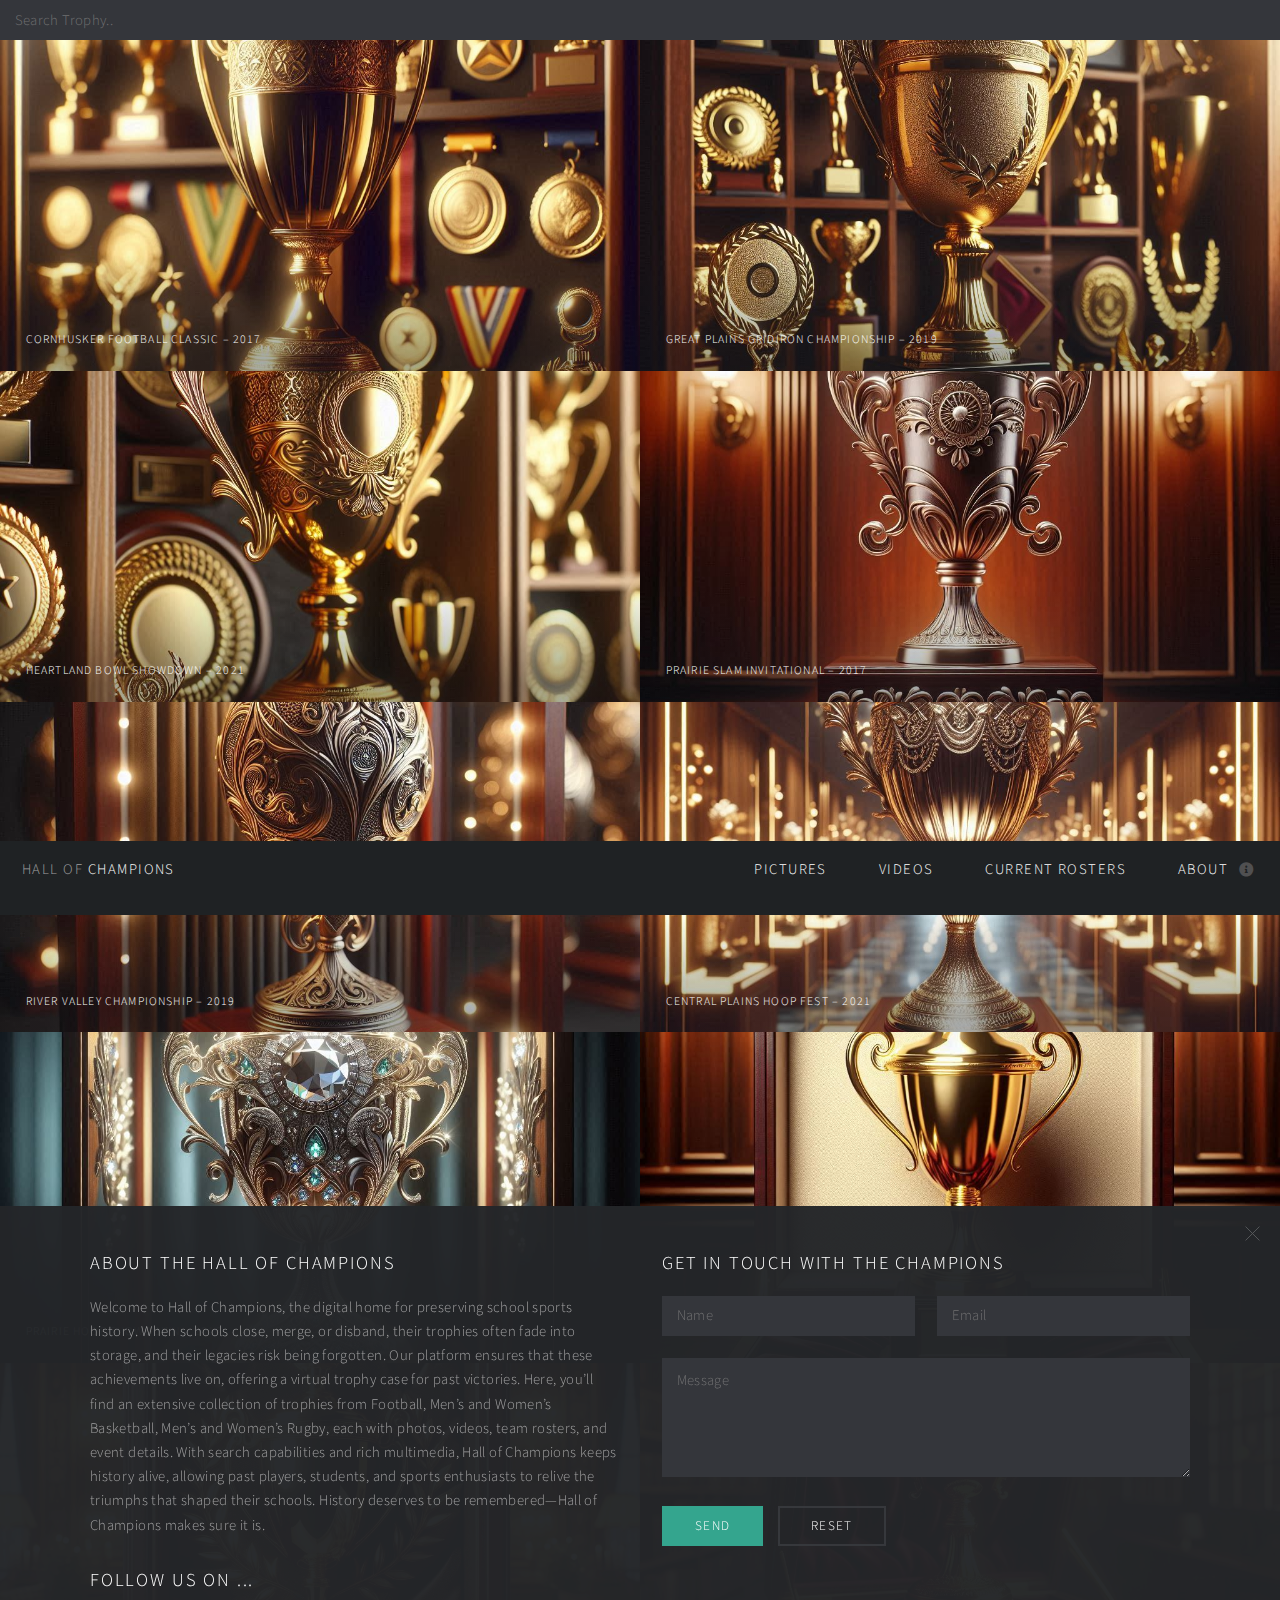
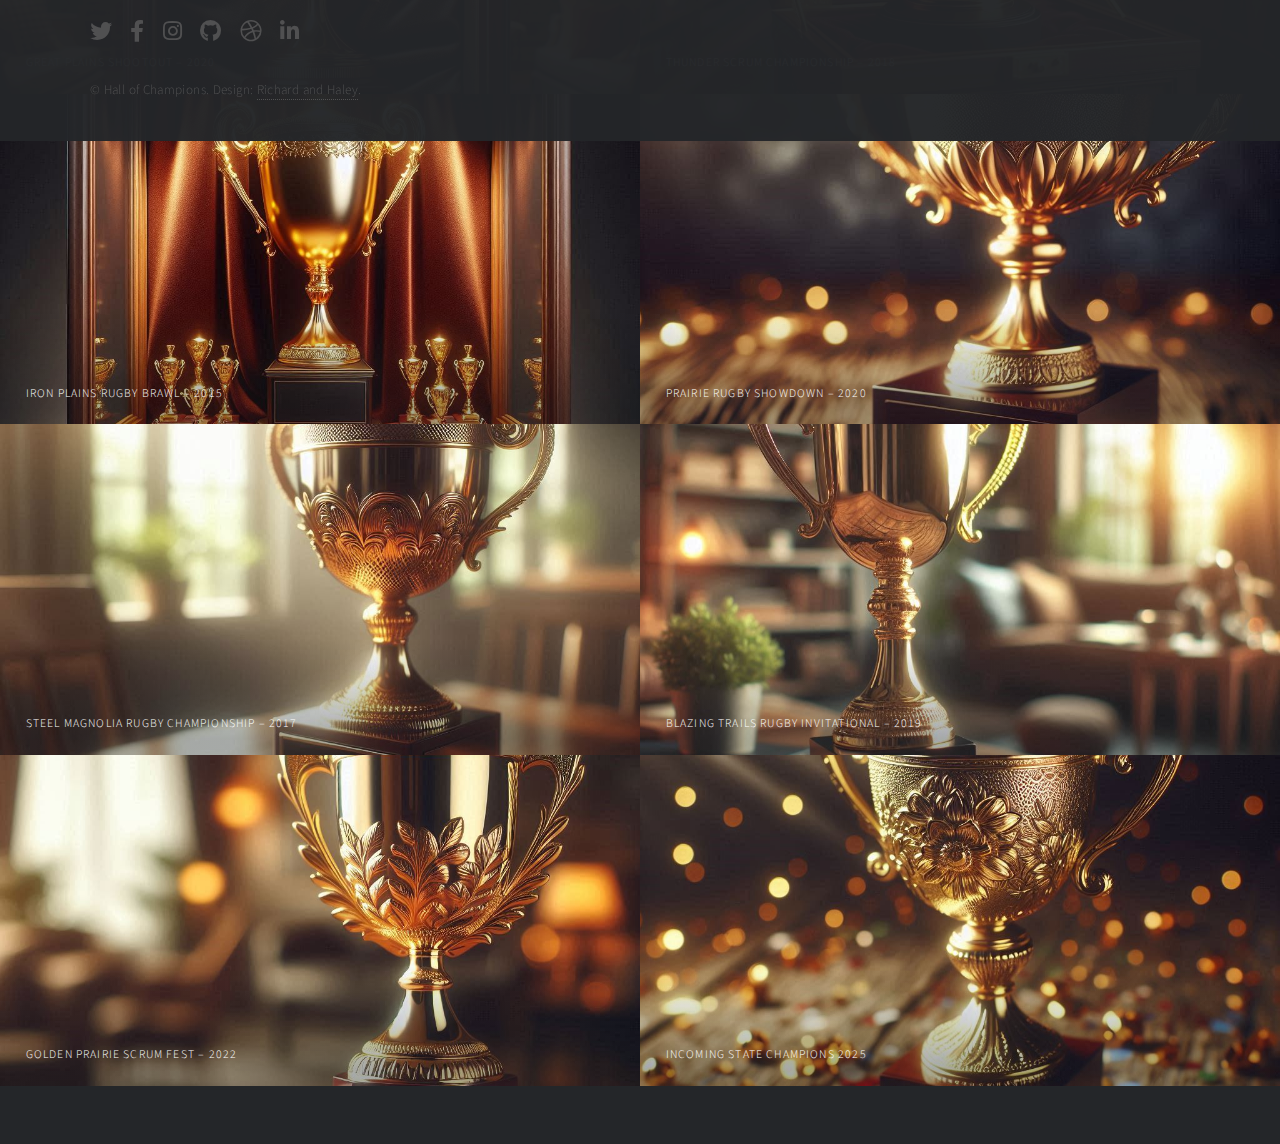
<file: index.html>
<!DOCTYPE HTML>
<html>
	<head>
		<title>Hall Of Champions </title>
		<meta charset="utf-8" />
		<meta name="viewport" content="width=device-width, initial-scale=1, user-scalable=no" />
		<link rel="stylesheet" href="assets/css/main.css" />
		<noscript><link rel="stylesheet" href="assets/css/noscript.css" /></noscript>
        <link rel="icon" type="image/png" href="images/trophyicon.svg">
	</head>
	<body class="is-preload">

		<!-- Wrapper -->
			<div id="wrapper">

				<!-- Header -->
					<header id="header">
						<h1><a href="index.html">Hall Of<strong> Champions</strong></a></h1>
						<nav>
							<ul>
                                <li><a href="/pictures.html" >Pictures</a></li>
                                <li><a href="/videos.html" >Videos</a></li>
                                <li><a href="/rosters.html" >Current Rosters</a></li>
								<li><a href="#footer" class="icon solid fa-info-circle">About</a></li>
							</ul>
						</nav>
					</header>

				<!-- Search Bar -->
				<div id="search-container">
					<input type="text" id="search" placeholder="Search Trophy..">
				</div>

				<!-- Main -->
                <div id="main">
                    <article class="thumb">
                        <a href="images/thumbs/1.png" class="image"><img src="images/thumbs/1.png" alt="" /></a>
                        <h2>Cornhusker Football Classic – 2017</h2>
                        <p> Football | Lincoln, Nebraska Place Achieved: 2nd</p>
                    </article>
                    <article class="thumb">
                        <a href="images/thumbs/2.png" class="image"><img src="images/thumbs/2.png" alt="" /></a>
                        <h2>Great Plains GridIron Championship – 2019</h2>
                        <p>Football | Sioux Falls, South Dakota Place Achieved: 1st</p>
                    </article>
                    <article class="thumb">
                        <a href="images/thumbs/3.png" class="image"><img src="images/thumbs/3.png" alt="" /></a>
                        <h2>Heartland Bowl Showdown – 2021</h2>
                        <p>Football | Kansas City, Missouri</p>
                    </article>
                    <article class="thumb">
                        <a href="images/thumbs/4.png" class="image"><img src="images/thumbs/4.png" alt="" /></a>
                        <h2>Prairie Slam Invitational – 2017</h2>
                        <p>Basketball men’s | Sioux City, Iowa Place Achieved: 2nd</p>
                    </article>
                    <article class="thumb">
                        <a href="images/thumbs/5.png" class="image"><img src="images/thumbs/5.png" alt="" /></a>
                        <h2>River Valley Championship – 2019</h2>
                        <p>Basketball men’s | Omaha, Nebraska Place Achieved: 1st </p>
                    </article>
                    <article class="thumb">
                        <a href="images/thumbs/7.png" class="image"><img src="images/thumbs/7.png" alt="" /></a>
                        <h2>Central Plains Hoop Fest – 2021</h2>
                        <p>Basketball men’s | Des Moines, Iowa Place Achieved: 3rd</p>
                    </article>
                    <article class="thumb">
                        <a href="images/thumbs/6.png" class="image"><img src="images/thumbs/6.png" alt="" /></a>
                        <h2>Prairie Hoop Showdown – 2016</h2>
                        <p>Basketball women’s | Sioux Falls, South Dakota Place Achieved: 1st</p>
                    </article>
                    <article class="thumb">
                        <a href="images/thumbs/8.png" class="image"><img src="images/thumbs/8.png" alt="" /></a>
                        <h2>Heartland Slam Challenge – 2018</h2>
                        <p>Basketball women’s | Topeka, Kansas Place Achieved: 2nd</p>
                    </article>
                    <article class="thumb">
                        <a href="images/thumbs/9.jpg" class="image"><img src="images/thumbs/9.jpg" alt="" /></a>
                        <h2>Great Plains Shootout – 2020</h2>
                        <p>Basketball women’s | Omaha, Nebraska Place Achieved: 3rd</p>
                    </article>
                    <article class="thumb">
                        <a href="images/thumbs/10.jpg" class="image"><img src="images/thumbs/10.jpg" alt="" /></a>
                        <h2>Thunder Scrum Championship – 2018</h2>
                        <p>Rugby men’s | Denver, Colorado Place Achieved: 1st</p>
                    </article>
                    <article class="thumb">
                        <a href="images/thumbs/11.jpg" class="image"><img src="images/thumbs/11.jpg" alt="" /></a>
                        <h2>Iron Plains Rugby Brawl – 2015</h2>
                        <p>Rugby men’s | Wichita, Kansas Place Achieved: 2nd</p>
                    </article>
                    <article class="thumb">
                        <a href="images/thumbs/13.jpg" class="image"><img src="images/thumbs/13.jpg" alt="" /></a>
                        <h2>Prairie Rugby Showdown – 2020</h2>
                        <p>Rugby men’s |  Kansas City, Missouri</p>
                    </article>
                    <article class="thumb">
                        <a href="images/thumbs/12.jpg" class="image"><img src="images/thumbs/12.jpg" alt="" /></a>
                        <h2>Steel Magnolia Rugby Championship – 2017</h2>
                        <p>Rugby women’s | Topeka, Kansas Place Achieved: 3rd</p>
                    </article>
                    <article class="thumb">
                        <a href="images/thumbs/20.jpg" class="image"><img src="images/thumbs/20.jpg" alt="" /></a>
                        <h2>Blazing Trails Rugby Invitational – 2019</h2>
                        <p>Rugby women’s | St. Louis, Missouri Place Achieved: 2nd </p>
                    </article>
                    <article class="thumb">
                        <a href="images/thumbs/15.jpg" class="image"><img src="images/thumbs/15.jpg" alt="" /></a>
                        <h2>Golden Prairie Scrum Fest – 2022</h2>
                        <p>Rugby women’s | Wichita, Kansas</p>
                    </article>
                    <article class="thumb">
                        <a href="images/thumbs/19.jpg" class="image"><img src="images/thumbs/19.jpg" alt="" /></a>
                        <h2>Incoming State Champions 2025</h2>
                        <p>All Events Nebraska</p>
                    </article>
                </div>

				<!-- Footer -->
                <footer id="footer" class="panel">
                    <div class="inner split">
                        <div>
                            <section>
                                <h2>About the Hall of Champions</h2>
                                <p> Welcome to Hall of Champions, the digital home for preserving school sports history. When schools close, merge, or disband, their trophies often fade into storage, and their legacies risk being forgotten. Our platform ensures that these achievements live on, offering a virtual trophy case for past victories.  

									Here, you’ll find an extensive collection of trophies from Football, Men’s and Women’s Basketball, Men’s and Women’s Rugby, each with photos, videos, team rosters, and event details. With search capabilities and rich multimedia, Hall of Champions keeps history alive, allowing past players, students, and sports enthusiasts to relive the triumphs that shaped their schools.  
									
									History deserves to be remembered—Hall of Champions makes sure it is.</p>
                            </section>
                            <section>
                                <h2>Follow US on ...</h2>
                                <ul class="icons">
                                    <li><a href="#" class="icon brands fa-twitter"><span class="label">Twitter</span></a></li>
                                    <li><a href="#" class="icon brands fa-facebook-f"><span class="label">Facebook</span></a></li>
                                    <li><a href="#" class="icon brands fa-instagram"><span class="label">Instagram</span></a></li>
                                    <li><a href="#" class="icon brands fa-github"><span class="label">GitHub</span></a></li>
                                    <li><a href="#" class="icon brands fa-dribbble"><span class="label">Dribbble</span></a></li>
                                    <li><a href="#" class="icon brands fa-linkedin-in"><span class="label">LinkedIn</span></a></li>
                                </ul>
                            </section>
                            <p class="copyright">
                                &copy; Hall of Champions. Design: <a href="//">Richard and Haley</a>.
                            </p>
                        </div>
                        <div>
                            <section>
                                <h2>Get in touch with the Champions</h2>
                                <form method="post" action="#">
                                    <div class="fields">
                                        <div class="field half">
                                            <input type="text" name="name" id="name" placeholder="Name" />
                                        </div>
                                        <div class="field half">
                                            <input type="text" name="email" id="email" placeholder="Email" />
                                        </div>
                                        <div class="field">
                                            <textarea name="message" id="message" rows="4" placeholder="Message"></textarea>
                                        </div>
                                    </div>
                                    <ul class="actions">
                                        <li><input type="submit" value="Send" class="primary" /></li>
                                        <li><input type="reset" value="Reset" /></li>
                                    </ul>
                                </form>
                            </section>
                        </div>
                    </div>
                </footer>
			</div>

		<!-- Scripts -->
        <script src="assets/js/jquery.min.js"></script>
        <script src="assets/js/jquery.poptrox.min.js"></script>
        <script src="assets/js/browser.min.js"></script>
        <script src="assets/js/breakpoints.min.js"></script>
        <script src="assets/js/util.js"></script>
        <script src="assets/js/main.js"></script>
        <script>
            document.getElementById('search').addEventListener('input', function () {
                let filter = this.value.toLowerCase();
                let articles = document.querySelectorAll('#main .thumb');
        
                articles.forEach(article => {
                    let titleElement = article.querySelector('h2'); // Get the h2 inside the article
                    let title = titleElement ? titleElement.textContent.toLowerCase() : '';
        
                    if (title.includes(filter)) {
                        article.style.display = ''; // Show matching articles
                    } else {
                        article.style.display = 'none'; // Hide non-matching articles
                    }
                });
            });
        </script>        
	</body>
</html>
</file>
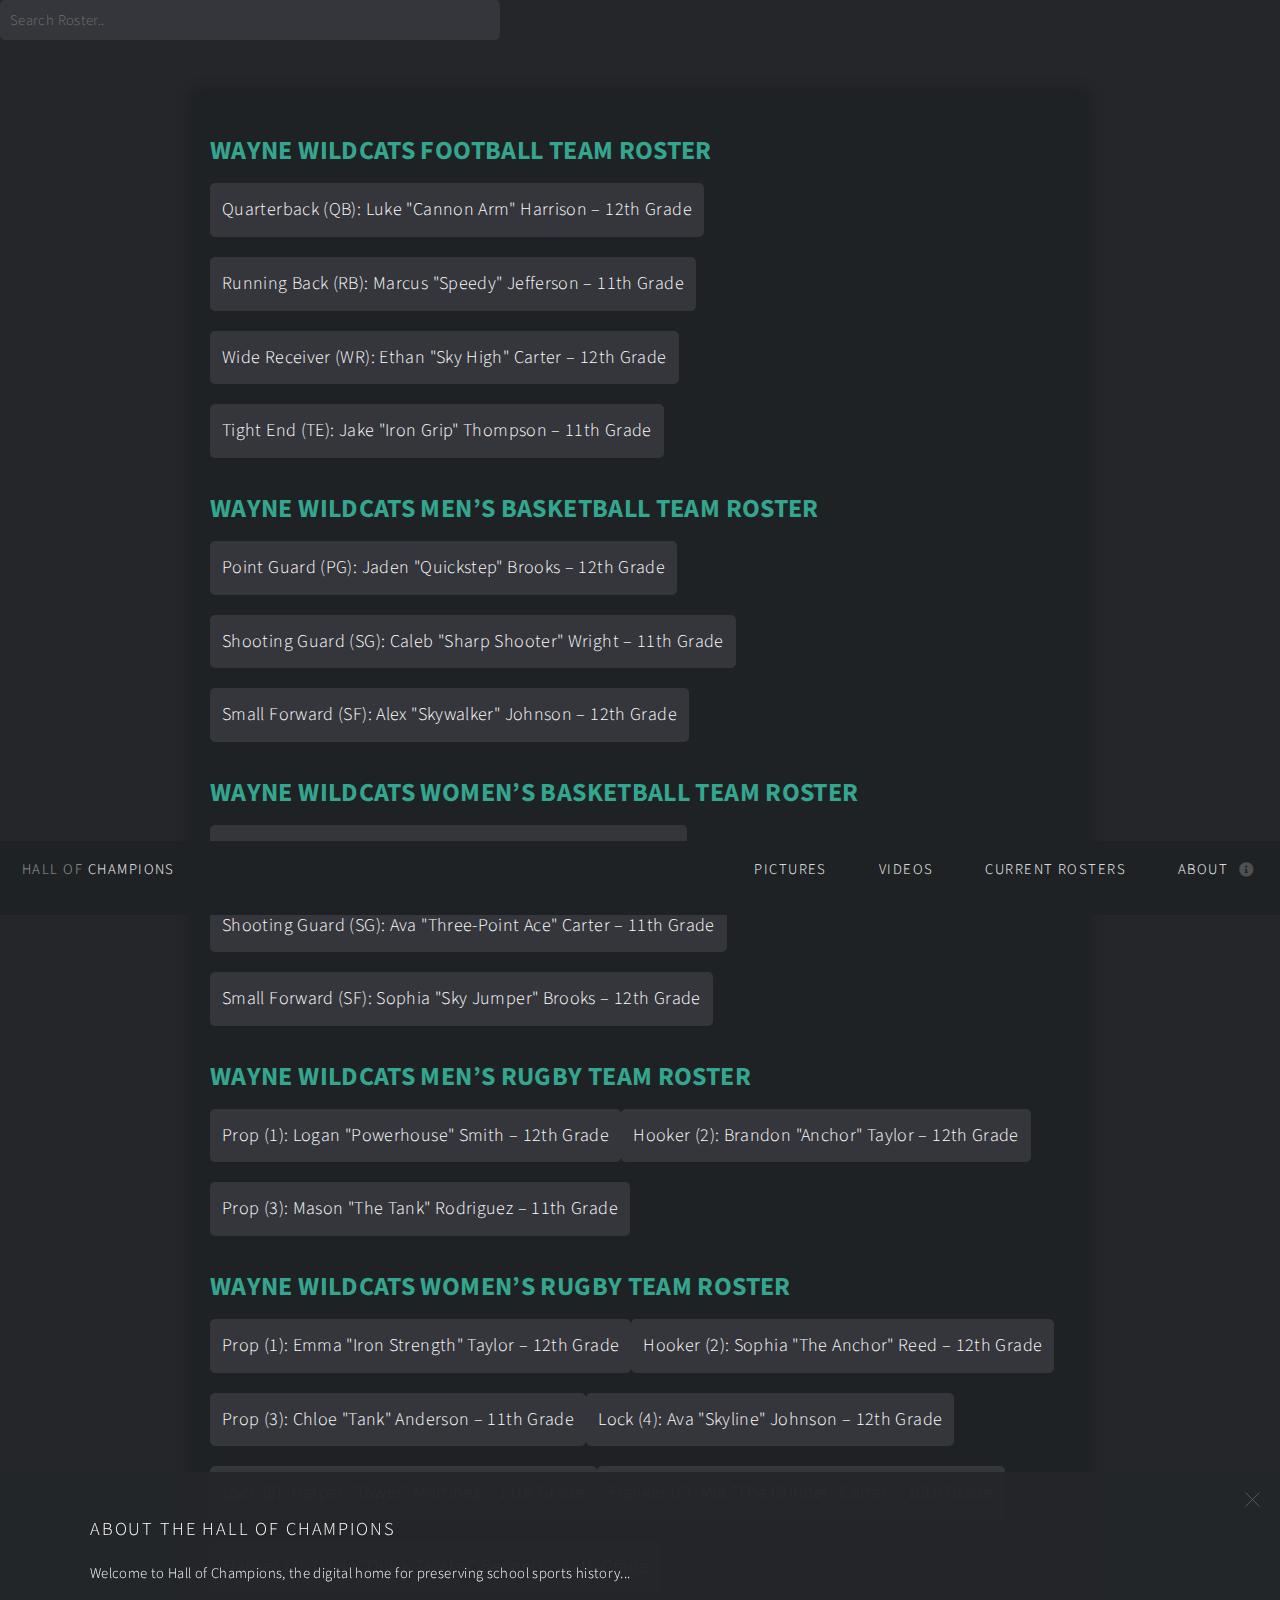
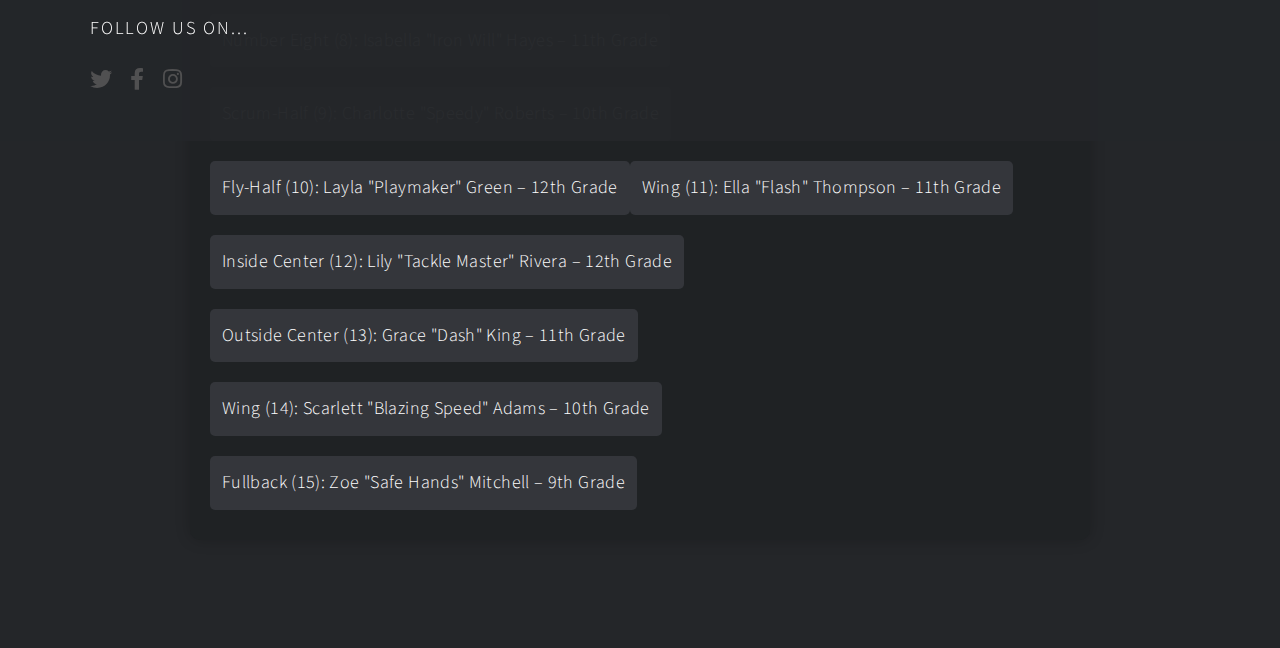
<file: rosters.html>
<!DOCTYPE HTML>
<html>
<head>
    <title>Hall Of Champions - Rosters</title>
    <meta charset="utf-8" />
    <meta name="viewport" content="width=device-width, initial-scale=1, user-scalable=no" />
    <link rel="stylesheet" href="assets/css/main.css" />
    <noscript><link rel="stylesheet" href="assets/css/noscript.css" /></noscript>
    <link rel="icon" type="image/png" href="images/trophyicon.svg">
    <style>
        body {
            background: #242629;
            color: #ffffff;
            font-family: "Source Sans Pro", sans-serif;
        }
        .roster-container {
            max-width: 900px;
            margin: 50px auto;
            padding: 20px;
            background: #1f2224;
            border-radius: 10px;
            box-shadow: 0 0 15px rgba(0, 0, 0, 0.2);
        }
        .team-title {
            font-size: 26px;
            font-weight: bold;
            text-align: center;
            margin-top: 20px;
            color: #34a58e;
            text-transform: uppercase;
        }
        .player {
            font-size: 18px;
            margin: 10px 0;
            padding: 12px;
            background: #34363b;
            border-radius: 5px;
            text-align: center;
        }
        #search-container {
            text-align: center;
            margin-bottom: 20px;
        }
        #search {
            padding: 10px;
            width: 80%;
            max-width: 500px;
            border: none;
            border-radius: 5px;
        }
    </style>
</head>
<body class="is-preload">
    <div id="wrapper">
        <header id="header">
            <h1><a href="index.html">Hall Of<strong> Champions</strong></a></h1>
            <nav>
                <ul>
                    <li><a href="/pictures.html">Pictures</a></li>
                    <li><a href="/videos.html">Videos</a></li>
                    <li><a href="/rosters.html">Current Rosters</a></li>
                    <li><a href="#footer" class="icon solid fa-info-circle">About</a></li>
                </ul>
            </nav>
        </header>
        
        <div id="search-container">
            <input type="text" id="search" placeholder="Search Roster..">
        </div>
        
        <div id="main" class="roster-container">
            <div class="team-title">Wayne Wildcats Football Team Roster</div>
            <div class="player">Quarterback (QB): Luke "Cannon Arm" Harrison – 12th Grade</div>
            <div class="player">Running Back (RB): Marcus "Speedy" Jefferson – 11th Grade</div>
            <div class="player">Wide Receiver (WR): Ethan "Sky High" Carter – 12th Grade</div>
            <div class="player">Tight End (TE): Jake "Iron Grip" Thompson – 11th Grade</div>
            
            <div class="team-title">Wayne Wildcats Men’s Basketball Team Roster</div>
            <div class="player">Point Guard (PG): Jaden "Quickstep" Brooks – 12th Grade</div>
            <div class="player">Shooting Guard (SG): Caleb "Sharp Shooter" Wright – 11th Grade</div>
            <div class="player">Small Forward (SF): Alex "Skywalker" Johnson – 12th Grade</div>
            
            <div class="team-title">Wayne Wildcats Women’s Basketball Team Roster</div>
            <div class="player">Point Guard (PG): Olivia "Quick Moves" Hayes – 12th Grade</div>
            <div class="player">Shooting Guard (SG): Ava "Three-Point Ace" Carter – 11th Grade</div>
            <div class="player">Small Forward (SF): Sophia "Sky Jumper" Brooks – 12th Grade</div>
            
            <div class="team-title">Wayne Wildcats Men’s Rugby Team Roster</div>
            <div class="player">Prop (1): Logan "Powerhouse" Smith – 12th Grade</div>
            <div class="player">Hooker (2): Brandon "Anchor" Taylor – 12th Grade</div>
            <div class="player">Prop (3): Mason "The Tank" Rodriguez – 11th Grade</div>

            <div class="team-title">Wayne Wildcats Women’s Rugby Team Roster</div>
            <div class="player">Prop (1): Emma "Iron Strength" Taylor – 12th Grade</div>
            <div class="player">Hooker (2): Sophia "The Anchor" Reed – 12th Grade</div>
            <div class="player">Prop (3): Chloe "Tank" Anderson – 11th Grade</div>
            <div class="player">Lock (4): Ava "Skyline" Johnson – 12th Grade</div>
            <div class="player">Lock (5): Harper "Tower" Martinez – 11th Grade</div>
            <div class="player">Flanker (6): Mia "The Grinder" Carter – 10th Grade</div>
            <div class="player">Flanker (7): Olivia "Quick Tackles" Bennett – 12th Grade</div>
            <div class="player">Number Eight (8): Isabella "Iron Will" Hayes – 11th Grade</div>
            <div class="player">Scrum-Half (9): Charlotte "Speedy" Roberts – 10th Grade</div>
            <div class="player">Fly-Half (10): Layla "Playmaker" Green – 12th Grade</div>
            <div class="player">Wing (11): Ella "Flash" Thompson – 11th Grade</div>
            <div class="player">Inside Center (12): Lily "Tackle Master" Rivera – 12th Grade</div>
            <div class="player">Outside Center (13): Grace "Dash" King – 11th Grade</div>
            <div class="player">Wing (14): Scarlett "Blazing Speed" Adams – 10th Grade</div>
            <div class="player">Fullback (15): Zoe "Safe Hands" Mitchell – 9th Grade</div>
        </div>
        
        <footer id="footer" class="panel">
            <div class="inner split">
                <div>
                    <section>
                        <h2>About the Hall of Champions</h2>
                        <p>Welcome to Hall of Champions, the digital home for preserving school sports history...</p>
                    </section>
                    <section>
                        <h2>Follow Us On...</h2>
                        <ul class="icons">
                            <li><a href="#" class="icon brands fa-twitter"><span class="label">Twitter</span></a></li>
                            <li><a href="#" class="icon brands fa-facebook-f"><span class="label">Facebook</span></a></li>
                            <li><a href="#" class="icon brands fa-instagram"><span class="label">Instagram</span></a></li>
                        </ul>
                    </section>
                </div>
            </div>
        </footer>
    </div>
    
    <script src="assets/js/jquery.min.js"></script>
    <script src="assets/js/jquery.poptrox.min.js"></script>
    <script src="assets/js/browser.min.js"></script>
    <script src="assets/js/breakpoints.min.js"></script>
    <script src="assets/js/util.js"></script>
    <script src="assets/js/main.js"></script>
    <script>
        document.getElementById('search').addEventListener('input', function () {
            let filter = this.value.toLowerCase();
            let players = document.querySelectorAll('.player');
    
            players.forEach(player => {
                let text = player.textContent.toLowerCase();
    
                if (text.includes(filter)) {
                    player.style.display = '';
                } else {
                    player.style.display = 'none';
                }
            });
        });
    </script>
</body>
</html>
</file>
<file: assets/css/noscript.css>
/*
	Multiverse by HTML5 UP
	html5up.net | @ajlkn
	Free for personal and commercial use under the CCA 3.0 license (html5up.net/license)
*/

/* Wrapper */

	body.is-preload #wrapper:before {
		display: none;
	}

/* Main */

	body.is-preload #main .thumb {
		pointer-events: auto;
		opacity: 1;
	}

/* Header */

	body.is-preload #header {
		-moz-transform: none;
		-webkit-transform: none;
		-ms-transform: none;
		transform: none;
	}
</file>
<file: assets/css/main.css>
@import url(fontawesome-all.min.css);
@import url("https://fonts.googleapis.com/css?family=Source+Sans+Pro:300,300italic,400,400italic");

/*
	Multiverse by HTML5 UP
	html5up.net | @ajlkn
	Free for personal and commercial use under the CCA 3.0 license (html5up.net/license)
*/

@-moz-keyframes spinner {
	0% {
		-moz-transform: rotate(0deg);
		-webkit-transform: rotate(0deg);
		-ms-transform: rotate(0deg);
		transform: rotate(0deg);
	}

	100% {
		-moz-transform: rotate(359deg);
		-webkit-transform: rotate(359deg);
		-ms-transform: rotate(359deg);
		transform: rotate(359deg);
	}
}

@-webkit-keyframes spinner {
	0% {
		-moz-transform: rotate(0deg);
		-webkit-transform: rotate(0deg);
		-ms-transform: rotate(0deg);
		transform: rotate(0deg);
	}

	100% {
		-moz-transform: rotate(359deg);
		-webkit-transform: rotate(359deg);
		-ms-transform: rotate(359deg);
		transform: rotate(359deg);
	}
}

@-ms-keyframes spinner {
	0% {
		-moz-transform: rotate(0deg);
		-webkit-transform: rotate(0deg);
		-ms-transform: rotate(0deg);
		transform: rotate(0deg);
	}

	100% {
		-moz-transform: rotate(359deg);
		-webkit-transform: rotate(359deg);
		-ms-transform: rotate(359deg);
		transform: rotate(359deg);
	}
}

@keyframes spinner {
	0% {
		-moz-transform: rotate(0deg);
		-webkit-transform: rotate(0deg);
		-ms-transform: rotate(0deg);
		transform: rotate(0deg);
	}

	100% {
		-moz-transform: rotate(359deg);
		-webkit-transform: rotate(359deg);
		-ms-transform: rotate(359deg);
		transform: rotate(359deg);
	}
}

html, body, div, span, applet, object,
iframe, h1, h2, h3, h4, h5, h6, p, blockquote,
pre, a, abbr, acronym, address, big, cite,
code, del, dfn, em, img, ins, kbd, q, s, samp,
small, strike, strong, sub, sup, tt, var, b,
u, i, center, dl, dt, dd, ol, ul, li, fieldset,
form, label, legend, table, caption, tbody,
tfoot, thead, tr, th, td, article, aside,
canvas, details, embed, figure, figcaption,
footer, header, hgroup, menu, nav, output, ruby,
section, summary, time, mark, audio, video {
	margin: 0;
	padding: 0;
	border: 0;
	font-size: 100%;
	font: inherit;
	vertical-align: baseline;}

article, aside, details, figcaption, figure,
footer, header, hgroup, menu, nav, section {
	display: block;}

body {
	line-height: 1;
}

ol, ul {
	list-style: none;
}

blockquote, q {
	quotes: none;
}

	blockquote:before, blockquote:after, q:before, q:after {
		content: '';
		content: none;
	}

table {
	border-collapse: collapse;
	border-spacing: 0;
}

body {
	-webkit-text-size-adjust: none;
}

mark {
	background-color: transparent;
	color: inherit;
}

input::-moz-focus-inner {
	border: 0;
	padding: 0;
}

input, select, textarea {
	-moz-appearance: none;
	-webkit-appearance: none;
	-ms-appearance: none;
	appearance: none;
}

/* Basic */

	@-ms-viewport {
		width: device-width;
	}

	body {
		-ms-overflow-style: scrollbar;
	}

	@media screen and (max-width: 480px) {

		html, body {
			min-width: 320px;
		}

	}

	html {
		box-sizing: border-box;
	}

	*, *:before, *:after {
		box-sizing: inherit;
	}

	body {
		background: #242629;
	}

		body.is-preload *, body.is-preload *:before, body.is-preload *:after {
			-moz-animation: none !important;
			-webkit-animation: none !important;
			-ms-animation: none !important;
			animation: none !important;
			-moz-transition: none !important;
			-webkit-transition: none !important;
			-ms-transition: none !important;
			transition: none !important;
		}

		body.is-resizing *, body.is-resizing *:before, body.is-resizing *:after {
			-moz-animation: none !important;
			-webkit-animation: none !important;
			-ms-animation: none !important;
			animation: none !important;
			-moz-transition: none !important;
			-webkit-transition: none !important;
			-ms-transition: none !important;
			transition: none !important;
		}

/* Type */

	body, input, select, textarea {
		color: #a0a0a1;
		font-family: "Source Sans Pro", Helvetica, sans-serif;
		font-size: 15pt;
		font-weight: 300;
		letter-spacing: 0.025em;
		line-height: 1.65;
	}

		@media screen and (max-width: 1680px) {

			body, input, select, textarea {
				font-size: 11pt;
			}

		}

	a {
		-moz-transition: color 0.2s ease-in-out, border-bottom-color 0.2s ease-in-out;
		-webkit-transition: color 0.2s ease-in-out, border-bottom-color 0.2s ease-in-out;
		-ms-transition: color 0.2s ease-in-out, border-bottom-color 0.2s ease-in-out;
		transition: color 0.2s ease-in-out, border-bottom-color 0.2s ease-in-out;
		border-bottom: dotted 1px;
		color: #34a58e;
		text-decoration: none;
	}

		a:hover {
			border-bottom-color: transparent;
			color: #34a58e !important;
		}

	strong, b {
		color: #ffffff;
		font-weight: 300;
	}

	em, i {
		font-style: italic;
	}

	p {
		margin: 0 0 2em 0;
	}

	h1, h2, h3, h4, h5, h6 {
		color: #ffffff;
		font-weight: 300;
		letter-spacing: 0.1em;
		line-height: 1.5;
		margin: 0 0 1em 0;
		text-transform: uppercase;
	}

		h1 a, h2 a, h3 a, h4 a, h5 a, h6 a {
			color: inherit;
			text-decoration: none;
		}

	h1 {
		font-size: 2em;
	}

	h2 {
		font-size: 1.25em;
	}

	h3 {
		font-size: 1.1em;
	}

	h4 {
		font-size: 1em;
	}

	h5 {
		font-size: 0.9em;
	}

	h6 {
		font-size: 0.7em;
	}

	@media screen and (max-width: 736px) {

		h2 {
			font-size: 1em;
		}

		h3 {
			font-size: 0.9em;
		}

		h4 {
			font-size: 0.8em;
		}

		h5 {
			font-size: 0.7em;
		}

		h6 {
			font-size: 0.7em;
		}

	}

	sub {
		font-size: 0.8em;
		position: relative;
		top: 0.5em;
	}

	sup {
		font-size: 0.8em;
		position: relative;
		top: -0.5em;
	}

	blockquote {
		border-left: 4px #36383c;
		font-style: italic;
		margin: 0 0 2em 0;
		padding: 0.5em 0 0.5em 2em;
	}

	code {
		background: #34363b;
		border: solid 1px #36383c;
		font-family: "Courier New", monospace;
		font-size: 0.9em;
		margin: 0 0.25em;
		padding: 0.25em 0.65em;
	}

	pre {
		-webkit-overflow-scrolling: touch;
		font-family: "Courier New", monospace;
		font-size: 0.9em;
		margin: 0 0 2em 0;
	}

		pre code {
			display: block;
			line-height: 1.75;
			padding: 1em 1.5em;
			overflow-x: auto;
		}

	hr {
		border: 0;
		border-bottom: solid 1px #36383c;
		margin: 2em 0;
	}

		hr.major {
			margin: 3em 0;
		}

	.align-left {
		text-align: left;
	}

	.align-center {
		text-align: center;
	}

	.align-right {
		text-align: right;
	}

/* Button */

	input[type="submit"],
	input[type="reset"],
	input[type="button"],
	button,
	.button {
		-moz-appearance: none;
		-webkit-appearance: none;
		-ms-appearance: none;
		appearance: none;
		-moz-transition: background-color 0.2s ease-in-out, box-shadow 0.2s ease-in-out, color 0.2s ease-in-out;
		-webkit-transition: background-color 0.2s ease-in-out, box-shadow 0.2s ease-in-out, color 0.2s ease-in-out;
		-ms-transition: background-color 0.2s ease-in-out, box-shadow 0.2s ease-in-out, color 0.2s ease-in-out;
		transition: background-color 0.2s ease-in-out, box-shadow 0.2s ease-in-out, color 0.2s ease-in-out;
		background-color: transparent;
		border: 0;
		border-radius: 0;
		box-shadow: inset 0 0 0 2px #36383c;
		color: #ffffff !important;
		cursor: pointer;
		display: inline-block;
		font-size: 0.9em;
		font-weight: 300;
		height: 3.05556em;
		letter-spacing: 0.1em;
		line-height: 3.05556em;
		padding: 0 2.5em;
		text-align: center;
		text-decoration: none;
		text-transform: uppercase;
		white-space: nowrap;
	}

		input[type="submit"]:hover,
		input[type="reset"]:hover,
		input[type="button"]:hover,
		button:hover,
		.button:hover {
			box-shadow: inset 0 0 0 2px #34a58e;
			color: #34a58e !important;
		}

			input[type="submit"]:hover:active,
			input[type="reset"]:hover:active,
			input[type="button"]:hover:active,
			button:hover:active,
			.button:hover:active {
				background-color: rgba(52, 165, 142, 0.15);
				color: #34a58e !important;
			}

		input[type="submit"].icon,
		input[type="reset"].icon,
		input[type="button"].icon,
		button.icon,
		.button.icon {
			padding-left: 1.35em;
		}

			input[type="submit"].icon:before,
			input[type="reset"].icon:before,
			input[type="button"].icon:before,
			button.icon:before,
			.button.icon:before {
				margin-right: 0.5em;
			}

		input[type="submit"].fit,
		input[type="reset"].fit,
		input[type="button"].fit,
		button.fit,
		.button.fit {
			width: 100%;
		}

		input[type="submit"].small,
		input[type="reset"].small,
		input[type="button"].small,
		button.small,
		.button.small {
			font-size: 0.8em;
		}

		input[type="submit"].large,
		input[type="reset"].large,
		input[type="button"].large,
		button.large,
		.button.large {
			font-size: 1.35em;
		}

		input[type="submit"].primary,
		input[type="reset"].primary,
		input[type="button"].primary,
		button.primary,
		.button.primary {
			background-color: #34a58e;
			box-shadow: none;
		}

			input[type="submit"].primary:hover,
			input[type="reset"].primary:hover,
			input[type="button"].primary:hover,
			button.primary:hover,
			.button.primary:hover {
				background-color: #47c5ab;
				color: #ffffff !important;
			}

				input[type="submit"].primary:hover:active,
				input[type="reset"].primary:hover:active,
				input[type="button"].primary:hover:active,
				button.primary:hover:active,
				.button.primary:hover:active {
					background-color: #287e6d;
				}

		input[type="submit"].disabled, input[type="submit"]:disabled,
		input[type="reset"].disabled,
		input[type="reset"]:disabled,
		input[type="button"].disabled,
		input[type="button"]:disabled,
		button.disabled,
		button:disabled,
		.button.disabled,
		.button:disabled {
			pointer-events: none;
			opacity: 0.35;
		}

/* Form */

	form {
		margin: 0 0 2em 0;
	}

		form > :last-child {
			margin-bottom: 0;
		}

		form > .fields {
			display: -moz-flex;
			display: -webkit-flex;
			display: -ms-flex;
			display: flex;
			-moz-flex-wrap: wrap;
			-webkit-flex-wrap: wrap;
			-ms-flex-wrap: wrap;
			flex-wrap: wrap;
			width: calc(100% + 3em);
			margin: -1.5em 0 2em -1.5em;
		}

			form > .fields > .field {
				-moz-flex-grow: 0;
				-webkit-flex-grow: 0;
				-ms-flex-grow: 0;
				flex-grow: 0;
				-moz-flex-shrink: 0;
				-webkit-flex-shrink: 0;
				-ms-flex-shrink: 0;
				flex-shrink: 0;
				padding: 1.5em 0 0 1.5em;
				width: calc(100% - 1.5em);
			}

				form > .fields > .field.half {
					width: calc(50% - 0.75em);
				}

				form > .fields > .field.third {
					width: calc(100%/3 - 0.5em);
				}

				form > .fields > .field.quarter {
					width: calc(25% - 0.375em);
				}

		@media screen and (max-width: 736px) {

			form > .fields {
				width: calc(100% + 3em);
				margin: -1.5em 0 2em -1.5em;
			}

				form > .fields > .field {
					padding: 1.5em 0 0 1.5em;
					width: calc(100% - 1.5em);
				}

					form > .fields > .field.half {
						width: calc(100% - 1.5em);
					}

					form > .fields > .field.third {
						width: calc(100% - 1.5em);
					}

					form > .fields > .field.quarter {
						width: calc(100% - 1.5em);
					}

		}

	label {
		color: #ffffff;
		display: block;
		font-size: 0.9em;
		font-weight: 300;
		margin: 0 0 1em 0;
	}

	input[type="text"],
	input[type="password"],
	input[type="email"],
	input[type="tel"],
	input[type="search"],
	input[type="url"],
	select,
	textarea {
		-moz-appearance: none;
		-webkit-appearance: none;
		-ms-appearance: none;
		appearance: none;
		background: #34363b;
		border: 0;
		border-radius: 0;
		color: #a0a0a1;
		display: block;
		outline: 0;
		padding: 0 1em;
		text-decoration: none;
		width: 100%;
	}

		input[type="text"]:invalid,
		input[type="password"]:invalid,
		input[type="email"]:invalid,
		input[type="tel"]:invalid,
		input[type="search"]:invalid,
		input[type="url"]:invalid,
		select:invalid,
		textarea:invalid {
			box-shadow: none;
		}

		input[type="text"]:focus,
		input[type="password"]:focus,
		input[type="email"]:focus,
		input[type="tel"]:focus,
		input[type="search"]:focus,
		input[type="url"]:focus,
		select:focus,
		textarea:focus {
			box-shadow: inset 0 0 0 2px #34a58e;
		}

	select {
		background-image: url("data:image/svg+xml;charset=utf8,%3Csvg xmlns='http://www.w3.org/2000/svg' width='40' height='40' preserveAspectRatio='none' viewBox='0 0 40 40'%3E%3Cpath d='M9.4,12.3l10.4,10.4l10.4-10.4c0.2-0.2,0.5-0.4,0.9-0.4c0.3,0,0.6,0.1,0.9,0.4l3.3,3.3c0.2,0.2,0.4,0.5,0.4,0.9 c0,0.4-0.1,0.6-0.4,0.9L20.7,31.9c-0.2,0.2-0.5,0.4-0.9,0.4c-0.3,0-0.6-0.1-0.9-0.4L4.3,17.3c-0.2-0.2-0.4-0.5-0.4-0.9 c0-0.4,0.1-0.6,0.4-0.9l3.3-3.3c0.2-0.2,0.5-0.4,0.9-0.4S9.1,12.1,9.4,12.3z' fill='%2336383c' /%3E%3C/svg%3E");
		background-size: 1.25rem;
		background-repeat: no-repeat;
		background-position: calc(100% - 1rem) center;
		height: 2.75em;
		padding-right: 2.75em;
		text-overflow: ellipsis;
	}

		select option {
			color: #ffffff;
			background: #242629;
		}

		select:focus::-ms-value {
			background-color: transparent;
		}

		select::-ms-expand {
			display: none;
		}

	input[type="text"],
	input[type="password"],
	input[type="email"],
	input[type="tel"],
	input[type="search"],
	input[type="url"],
	select {
		height: 2.75em;
	}

	textarea {
		padding: 0.75em 1em;
	}

	input[type="checkbox"],
	input[type="radio"] {
		-moz-appearance: none;
		-webkit-appearance: none;
		-ms-appearance: none;
		appearance: none;
		display: block;
		float: left;
		margin-right: -2em;
		opacity: 0;
		width: 1em;
		z-index: -1;
	}

		input[type="checkbox"] + label,
		input[type="radio"] + label {
			text-decoration: none;
			color: #a0a0a1;
			cursor: pointer;
			display: inline-block;
			font-size: 1em;
			font-weight: 300;
			padding-left: 2.4em;
			padding-right: 0.75em;
			position: relative;
		}

			input[type="checkbox"] + label:before,
			input[type="radio"] + label:before {
				-moz-osx-font-smoothing: grayscale;
				-webkit-font-smoothing: antialiased;
				display: inline-block;
				font-style: normal;
				font-variant: normal;
				text-rendering: auto;
				line-height: 1;
				text-transform: none !important;
				font-family: 'Font Awesome 5 Free';
				font-weight: 900;
			}

			input[type="checkbox"] + label:before,
			input[type="radio"] + label:before {
				background: #34363b;
				content: '';
				display: inline-block;
				font-size: 0.8em;
				height: 2.0625em;
				left: 0;
				line-height: 2.0625em;
				position: absolute;
				text-align: center;
				top: 0;
				width: 2.0625em;
			}

		input[type="checkbox"]:checked + label:before,
		input[type="radio"]:checked + label:before {
			background: #34a58e;
			border-color: #34a58e;
			color: #ffffff;
			content: '\f00c';
		}

		input[type="checkbox"]:focus + label:before,
		input[type="radio"]:focus + label:before {
			box-shadow: 0 0 0 2px #34a58e;
		}

	input[type="radio"] + label:before {
		border-radius: 100%;
	}

	::-webkit-input-placeholder {
		color: #707071 !important;
		opacity: 1.0;
	}

	:-moz-placeholder {
		color: #707071 !important;
		opacity: 1.0;
	}

	::-moz-placeholder {
		color: #707071 !important;
		opacity: 1.0;
	}

	:-ms-input-placeholder {
		color: #707071 !important;
		opacity: 1.0;
	}

/* Icon */

	.icon {
		text-decoration: none;
		border-bottom: none;
		position: relative;
	}

		.icon:before {
			-moz-osx-font-smoothing: grayscale;
			-webkit-font-smoothing: antialiased;
			display: inline-block;
			font-style: normal;
			font-variant: normal;
			text-rendering: auto;
			line-height: 1;
			text-transform: none !important;
			font-family: 'Font Awesome 5 Free';
			font-weight: 400;
		}

		.icon > .label {
			display: none;
		}

		.icon:before {
			line-height: inherit;
		}

		.icon.solid:before {
			font-weight: 900;
		}

		.icon.brands:before {
			font-family: 'Font Awesome 5 Brands';
		}

/* List */

	ol {
		list-style: decimal;
		margin: 0 0 2em 0;
		padding-left: 1.25em;
	}

		ol li {
			padding-left: 0.25em;
		}

	ul {
		list-style: disc;
		margin: 0 0 2em 0;
		padding-left: 1em;
	}

		ul li {
			padding-left: 0.5em;
		}

		ul.alt {
			list-style: none;
			padding-left: 0;
		}

			ul.alt li {
				border-top: solid 1px #36383c;
				padding: 0.5em 0;
			}

				ul.alt li:first-child {
					border-top: 0;
					padding-top: 0;
				}

	dl {
		margin: 0 0 2em 0;
	}

		dl dt {
			display: block;
			font-weight: 300;
			margin: 0 0 1em 0;
		}

		dl dd {
			margin-left: 2em;
		}

/* Actions */

	ul.actions {
		display: -moz-flex;
		display: -webkit-flex;
		display: -ms-flex;
		display: flex;
		cursor: default;
		list-style: none;
		margin-left: -1em;
		padding-left: 0;
	}

		ul.actions li {
			padding: 0 0 0 1em;
			vertical-align: middle;
		}

		ul.actions.special {
			-moz-justify-content: center;
			-webkit-justify-content: center;
			-ms-justify-content: center;
			justify-content: center;
			width: 100%;
			margin-left: 0;
		}

			ul.actions.special li:first-child {
				padding-left: 0;
			}

		ul.actions.stacked {
			-moz-flex-direction: column;
			-webkit-flex-direction: column;
			-ms-flex-direction: column;
			flex-direction: column;
			margin-left: 0;
		}

			ul.actions.stacked li {
				padding: 1.3em 0 0 0;
			}

				ul.actions.stacked li:first-child {
					padding-top: 0;
				}

		ul.actions.fit {
			width: calc(100% + 1em);
		}

			ul.actions.fit li {
				-moz-flex-grow: 1;
				-webkit-flex-grow: 1;
				-ms-flex-grow: 1;
				flex-grow: 1;
				-moz-flex-shrink: 1;
				-webkit-flex-shrink: 1;
				-ms-flex-shrink: 1;
				flex-shrink: 1;
				width: 100%;
			}

				ul.actions.fit li > * {
					width: 100%;
				}

			ul.actions.fit.stacked {
				width: 100%;
			}

		@media screen and (max-width: 480px) {

			ul.actions:not(.fixed) {
				-moz-flex-direction: column;
				-webkit-flex-direction: column;
				-ms-flex-direction: column;
				flex-direction: column;
				margin-left: 0;
				width: 100% !important;
			}

				ul.actions:not(.fixed) li {
					-moz-flex-grow: 1;
					-webkit-flex-grow: 1;
					-ms-flex-grow: 1;
					flex-grow: 1;
					-moz-flex-shrink: 1;
					-webkit-flex-shrink: 1;
					-ms-flex-shrink: 1;
					flex-shrink: 1;
					padding: 1em 0 0 0;
					text-align: center;
					width: 100%;
				}

					ul.actions:not(.fixed) li > * {
						width: 100%;
					}

					ul.actions:not(.fixed) li:first-child {
						padding-top: 0;
					}

					ul.actions:not(.fixed) li input[type="submit"],
					ul.actions:not(.fixed) li input[type="reset"],
					ul.actions:not(.fixed) li input[type="button"],
					ul.actions:not(.fixed) li button,
					ul.actions:not(.fixed) li .button {
						width: 100%;
					}

						ul.actions:not(.fixed) li input[type="submit"].icon:before,
						ul.actions:not(.fixed) li input[type="reset"].icon:before,
						ul.actions:not(.fixed) li input[type="button"].icon:before,
						ul.actions:not(.fixed) li button.icon:before,
						ul.actions:not(.fixed) li .button.icon:before {
							margin-left: -0.5rem;
						}

		}

/* Icons */

	ul.icons {
		cursor: default;
		list-style: none;
		padding-left: 0;
	}

		ul.icons li {
			display: inline-block;
			padding: 0 1em 0 0;
		}

			ul.icons li:last-child {
				padding-right: 0;
			}

			ul.icons li .icon {
				color: #505051;
			}

				ul.icons li .icon:before {
					font-size: 1.5em;
				}

/* Table */

	.table-wrapper {
		-webkit-overflow-scrolling: touch;
		overflow-x: auto;
	}

	table {
		margin: 0 0 2em 0;
		width: 100%;
	}

		table tbody tr {
			border: solid 1px #36383c;
			border-left: 0;
			border-right: 0;
		}

			table tbody tr:nth-child(2n + 1) {
				background-color: #34363b;
			}

		table td {
			padding: 0.75em 0.75em;
		}

		table th {
			color: #ffffff;
			font-size: 0.9em;
			font-weight: 300;
			padding: 0 0.75em 0.75em 0.75em;
			text-align: left;
		}

		table thead {
			border-bottom: solid 2px #36383c;
		}

		table tfoot {
			border-top: solid 2px #36383c;
		}

		table.alt {
			border-collapse: separate;
		}

			table.alt tbody tr td {
				border: solid 1px #36383c;
				border-left-width: 0;
				border-top-width: 0;
			}

				table.alt tbody tr td:first-child {
					border-left-width: 1px;
				}

			table.alt tbody tr:first-child td {
				border-top-width: 1px;
			}

			table.alt thead {
				border-bottom: 0;
			}

			table.alt tfoot {
				border-top: 0;
			}

/* Panel */

	.panel {
		padding: 4em 4em 2em 4em ;
		-moz-transform: translateY(100vh);
		-webkit-transform: translateY(100vh);
		-ms-transform: translateY(100vh);
		transform: translateY(100vh);
		-moz-transition: -moz-transform 0.5s ease;
		-webkit-transition: -webkit-transform 0.5s ease;
		-ms-transition: -ms-transform 0.5s ease;
		transition: transform 0.5s ease;
		-webkit-overflow-scrolling: touch;
		background: rgba(36, 38, 41, 0.975);
		bottom: 4em;
		left: 0;
		max-height: calc(80vh - 4em);
		overflow-y: auto;
		position: fixed;
		width: 100%;
		z-index: 10001;
	}

		.panel.active {
			-moz-transform: translateY(1px);
			-webkit-transform: translateY(1px);
			-ms-transform: translateY(1px);
			transform: translateY(1px);
		}

		.panel > .inner {
			margin: 0 auto;
			max-width: 100%;
			width: 75em;
		}

			.panel > .inner.split {
				display: -moz-flex;
				display: -webkit-flex;
				display: -ms-flex;
				display: flex;
			}

				.panel > .inner.split > div {
					margin-left: 4em;
					width: 50%;
				}

				.panel > .inner.split > :first-child {
					margin-left: 0;
				}

		.panel > .closer {
			-moz-transition: opacity 0.2s ease-in-out;
			-webkit-transition: opacity 0.2s ease-in-out;
			-ms-transition: opacity 0.2s ease-in-out;
			transition: opacity 0.2s ease-in-out;
			background-image: url("images/close.svg");
			background-position: center;
			background-repeat: no-repeat;
			background-size: 3em;
			cursor: pointer;
			height: 5em;
			opacity: 0.25;
			position: absolute;
			right: 0;
			top: 0;
			width: 5em;
			z-index: 2;
		}

			.panel > .closer:hover {
				opacity: 1.0;
			}

		@media screen and (max-width: 1280px) {

			.panel {
				padding: 3em 3em 1em 3em ;
			}

				.panel > .inner.split > div {
					margin-left: 3em;
				}

				.panel > .closer {
					background-size: 2.5em;
					background-position: 75% 25%;
				}

		}

		@media screen and (max-width: 980px) {

			.panel > .inner.split {
				-moz-flex-direction: column;
				-webkit-flex-direction: column;
				-ms-flex-direction: column;
				flex-direction: column;
			}

				.panel > .inner.split > div {
					margin-left: 0;
					width: 100%;
				}

		}

		@media screen and (max-width: 736px) {

			.panel {
				-moz-transform: translateY(-100vh);
				-webkit-transform: translateY(-100vh);
				-ms-transform: translateY(-100vh);
				transform: translateY(-100vh);
				padding: 4em 2em 2em 2em ;
				bottom: auto;
				top: calc(4em - 1px);
			}

				.panel.active {
					-moz-transform: translateY(0);
					-webkit-transform: translateY(0);
					-ms-transform: translateY(0);
					transform: translateY(0);
				}

		}

/* Poptrox Popup */

	.poptrox-overlay {
		-webkit-tap-highlight-color: rgba(255, 255, 255, 0);
	}

	.poptrox-popup {
		background: rgba(31, 34, 36, 0.925);
		box-shadow: 0 1em 3em 0.5em rgba(0, 0, 0, 0.25);
		cursor: default;
	}

		.poptrox-popup:before {
			-moz-transition: opacity 0.2s ease-in-out;
			-webkit-transition: opacity 0.2s ease-in-out;
			-ms-transition: opacity 0.2s ease-in-out;
			transition: opacity 0.2s ease-in-out;
			background-image: -moz-linear-gradient(to left, rgba(31,34,36,0.35), rgba(31,34,36,0) 10em, rgba(31,34,36,0)), -moz-linear-gradient(to right, rgba(31,34,36,0.35), rgba(31,34,36,0) 10em, rgba(31,34,36,0));
			background-image: -webkit-linear-gradient(to left, rgba(31,34,36,0.35), rgba(31,34,36,0) 10em, rgba(31,34,36,0)), -webkit-linear-gradient(to right, rgba(31,34,36,0.35), rgba(31,34,36,0) 10em, rgba(31,34,36,0));
			background-image: -ms-linear-gradient(to left, rgba(31,34,36,0.35), rgba(31,34,36,0) 10em, rgba(31,34,36,0)), -ms-linear-gradient(to right, rgba(31,34,36,0.35), rgba(31,34,36,0) 10em, rgba(31,34,36,0));
			background-image: linear-gradient(to left, rgba(31,34,36,0.35), rgba(31,34,36,0) 10em, rgba(31,34,36,0)), linear-gradient(to right, rgba(31,34,36,0.35), rgba(31,34,36,0) 10em, rgba(31,34,36,0));
			content: '';
			display: block;
			height: 100%;
			left: 0;
			position: absolute;
			top: 0;
			width: 100%;
			z-index: 1;
			opacity: 1;
		}

		.poptrox-popup .closer {
			-moz-transition: opacity 0.2s ease-in-out;
			-webkit-transition: opacity 0.2s ease-in-out;
			-ms-transition: opacity 0.2s ease-in-out;
			transition: opacity 0.2s ease-in-out;
			background-image: url("images/close.svg");
			background-position: center;
			background-repeat: no-repeat;
			background-size: 3em;
			height: 5em;
			opacity: 0;
			position: absolute;
			right: 0;
			top: 0;
			width: 5em;
			z-index: 2;
		}

		.poptrox-popup .nav-previous,
		.poptrox-popup .nav-next {
			-moz-transition: opacity 0.2s ease-in-out;
			-webkit-transition: opacity 0.2s ease-in-out;
			-ms-transition: opacity 0.2s ease-in-out;
			transition: opacity 0.2s ease-in-out;
			background-image: url("images/arrow.svg");
			background-position: center;
			background-repeat: no-repeat;
			background-size: 5em;
			cursor: pointer;
			height: 8em;
			margin-top: -4em;
			opacity: 0;
			position: absolute;
			top: 50%;
			width: 6em;
			z-index: 2;
		}

		.poptrox-popup .nav-previous {
			-moz-transform: scaleX(-1);
			-webkit-transform: scaleX(-1);
			-ms-transform: scaleX(-1);
			transform: scaleX(-1);
			left: 0;
		}

		.poptrox-popup .nav-next {
			right: 0;
		}

		.poptrox-popup .caption {
			padding: 2em 2em 0.1em 2em ;
			background-image: -moz-linear-gradient(to top, rgba(16,16,16,0.45) 25%, rgba(16,16,16,0) 100%);
			background-image: -webkit-linear-gradient(to top, rgba(16,16,16,0.45) 25%, rgba(16,16,16,0) 100%);
			background-image: -ms-linear-gradient(to top, rgba(16,16,16,0.45) 25%, rgba(16,16,16,0) 100%);
			background-image: linear-gradient(to top, rgba(16,16,16,0.45) 25%, rgba(16,16,16,0) 100%);
			bottom: 0;
			cursor: default;
			left: 0;
			position: absolute;
			text-align: left;
			width: 100%;
			z-index: 2;
		}

			.poptrox-popup .caption h2, .poptrox-popup .caption h3, .poptrox-popup .caption h4, .poptrox-popup .caption h5, .poptrox-popup .caption h6 {
				margin: 0 0 0.5em 0;
			}

			.poptrox-popup .caption p {
				color: #ffffff;
			}

		.poptrox-popup .loader {
			-moz-animation: spinner 1s infinite linear !important;
			-webkit-animation: spinner 1s infinite linear !important;
			-ms-animation: spinner 1s infinite linear !important;
			animation: spinner 1s infinite linear !important;
			background-image: url("images/spinner.svg");
			background-position: center;
			background-repeat: no-repeat;
			background-size: contain;
			display: block;
			font-size: 2em;
			height: 2em;
			left: 50%;
			line-height: 2em;
			margin: -1em 0 0 -1em;
			opacity: 0.25;
			position: absolute;
			text-align: center;
			top: 50%;
			width: 2em;
		}

		.poptrox-popup:hover .closer,
		.poptrox-popup:hover .nav-previous,
		.poptrox-popup:hover .nav-next {
			opacity: 0.5;
		}

			.poptrox-popup:hover .closer:hover,
			.poptrox-popup:hover .nav-previous:hover,
			.poptrox-popup:hover .nav-next:hover {
				opacity: 1.0;
			}

		.poptrox-popup.loading:before {
			opacity: 0;
		}

		body.touch .poptrox-popup .closer,
		body.touch .poptrox-popup .nav-previous,
		body.touch .poptrox-popup .nav-next {
			opacity: 1.0 !important;
		}

		@media screen and (max-width: 980px) {

			.poptrox-popup .closer {
				background-size: 3em;
			}

			.poptrox-popup .nav-previous,
			.poptrox-popup .nav-next {
				background-size: 4em;
			}

		}

		@media screen and (max-width: 736px) {

			.poptrox-popup:before {
				display: none;
			}

			.poptrox-popup .caption {
				display: none !important;
			}

			.poptrox-popup .closer,
			.poptrox-popup .nav-previous,
			.poptrox-popup .nav-next {
				display: none !important;
			}

		}

/* Wrapper */

	#wrapper {
		-moz-transition: -moz-filter 0.5s ease, -webkit-filter 0.5s ease, -ms-filter 0.5s ease, -moz-filter 0.5s ease;
		-webkit-transition: -moz-filter 0.5s ease, -webkit-filter 0.5s ease, -ms-filter 0.5s ease, -webkit-filter 0.5s ease;
		-ms-transition: -moz-filter 0.5s ease, -webkit-filter 0.5s ease, -ms-filter 0.5s ease, -ms-filter 0.5s ease;
		transition: -moz-filter 0.5s ease, -webkit-filter 0.5s ease, -ms-filter 0.5s ease, filter 0.5s ease;
		position: relative;
	}

		#wrapper:after {
			pointer-events: none;
			-moz-transition: opacity 0.5s ease, visibility 0.5s;
			-webkit-transition: opacity 0.5s ease, visibility 0.5s;
			-ms-transition: opacity 0.5s ease, visibility 0.5s;
			transition: opacity 0.5s ease, visibility 0.5s;
			background: rgba(36, 38, 41, 0.5);
			content: '';
			display: block;
			height: 100%;
			left: 0;
			opacity: 0;
			position: absolute;
			top: 0;
			visibility: hidden;
			width: 100%;
			z-index: 1;
		}

			body.ie #wrapper:after {
				background: rgba(36, 38, 41, 0.8);
			}

		body.modal-active #wrapper {
			-moz-filter: blur(8px);
			-webkit-filter: blur(8px);
			-ms-filter: blur(8px);
			filter: blur(8px);
		}

			body.modal-active #wrapper:after {
				pointer-events: auto;
				opacity: 1;
				visibility: visible;
				z-index: 10003;
			}

		#wrapper:before {
			-moz-animation: spinner 1s infinite linear !important;
			-webkit-animation: spinner 1s infinite linear !important;
			-ms-animation: spinner 1s infinite linear !important;
			animation: spinner 1s infinite linear !important;
			pointer-events: none;
			-moz-transition: top 0.75s ease-in-out, opacity 0.35s ease-out, visibility 0.35s;
			-webkit-transition: top 0.75s ease-in-out, opacity 0.35s ease-out, visibility 0.35s;
			-ms-transition: top 0.75s ease-in-out, opacity 0.35s ease-out, visibility 0.35s;
			transition: top 0.75s ease-in-out, opacity 0.35s ease-out, visibility 0.35s;
			background-image: url("images/spinner.svg");
			background-position: center;
			background-repeat: no-repeat;
			background-size: contain;
			content: '';
			display: block;
			font-size: 2em;
			height: 2em;
			left: 50%;
			line-height: 2em;
			margin: -1em 0 0 -1em;
			opacity: 0;
			position: fixed;
			text-align: center;
			top: 75%;
			visibility: hidden;
			width: 2em;
		}

		body.is-preload #wrapper:before {
			-moz-transition: opacity 1s ease-out !important;
			-webkit-transition: opacity 1s ease-out !important;
			-ms-transition: opacity 1s ease-out !important;
			transition: opacity 1s ease-out !important;
			-moz-transition-delay: 0.5s !important;
			-webkit-transition-delay: 0.5s !important;
			-ms-transition-delay: 0.5s !important;
			transition-delay: 0.5s !important;
			opacity: 0.25;
			top: 50%;
			visibility: visible;
		}

/* Header */

	body {
		padding: 0 0 4em 0;
	}

	#header {
		-moz-transform: translateY(0);
		-webkit-transform: translateY(0);
		-ms-transform: translateY(0);
		transform: translateY(0);
		-moz-transition: -moz-transform 1s ease;
		-webkit-transition: -webkit-transform 1s ease;
		-ms-transition: -ms-transform 1s ease;
		transition: transform 1s ease;
		-moz-user-select: none;
		-ms-user-select: none;
		-webkit-user-select: none;
		background: #1f2224;
		bottom: -1em;
		height: 5em;
		left: 0;
		line-height: 4em;
		padding: 0 1.5em;
		position: fixed;
		user-select: none;
		width: 100%;
		z-index: 10002;
	}

		body.is-preload #header {
			-moz-transform: translateY(4em);
			-webkit-transform: translateY(4em);
			-ms-transform: translateY(4em);
			transform: translateY(4em);
		}

		#header h1 {
			color: #a0a0a1;
			display: inline-block;
			font-size: 1em;
			line-height: 1;
			margin: 0;
			vertical-align: middle;
		}

			#header h1 a {
				border: 0;
				color: inherit;
			}

				#header h1 a:hover {
					color: inherit !important;
				}

		#header nav {
			position: absolute;
			right: 0;
			top: 0;
		}

			#header nav > ul {
				list-style: none;
				margin: 0;
				padding: 0;
			}

				#header nav > ul > li {
					display: inline-block;
					padding: 0;
				}

					#header nav > ul > li a {
						-moz-transition: background-color 0.5s ease;
						-webkit-transition: background-color 0.5s ease;
						-ms-transition: background-color 0.5s ease;
						transition: background-color 0.5s ease;
						border: 0;
						color: #ffffff;
						display: inline-block;
						letter-spacing: 0.1em;
						padding: 0 1.65em;
						text-transform: uppercase;
					}

						#header nav > ul > li a.icon:before {
							color: #505051;
							float: right;
							margin-left: 0.75em;
						}

						#header nav > ul > li a:hover {
							color: #ffffff !important;
						}

						#header nav > ul > li a.active {
							background-color: #242629;
						}

	@media screen and (max-width: 736px) {

		body {
			padding: 4em 0 0 0;
		}

		#header {
			-moz-transform: translateY(0);
			-webkit-transform: translateY(0);
			-ms-transform: translateY(0);
			transform: translateY(0);
			bottom: auto;
			height: 4em;
			padding: 0 1em;
			top: 0;
		}

			body.is-preload #header {
				-moz-transform: translateY(-3.4em);
				-webkit-transform: translateY(-3.4em);
				-ms-transform: translateY(-3.4em);
				transform: translateY(-3.4em);
			}

			#header h1 {
				font-size: 0.9em;
			}

			#header nav > ul > li a {
				font-size: 0.9em;
				padding: 0 1.15em;
			}

	}

/* Main */

	#main {
		-moz-transition: -moz-filter 0.5s ease, -webkit-filter 0.5s ease, -ms-filter 0.5s ease, -moz-filter 0.5s ease;
		-webkit-transition: -moz-filter 0.5s ease, -webkit-filter 0.5s ease, -ms-filter 0.5s ease, -webkit-filter 0.5s ease;
		-ms-transition: -moz-filter 0.5s ease, -webkit-filter 0.5s ease, -ms-filter 0.5s ease, -ms-filter 0.5s ease;
		transition: -moz-filter 0.5s ease, -webkit-filter 0.5s ease, -ms-filter 0.5s ease, filter 0.5s ease;
		display: -moz-flex;
		display: -webkit-flex;
		display: -ms-flex;
		display: flex;
		-moz-flex-wrap: wrap;
		-webkit-flex-wrap: wrap;
		-ms-flex-wrap: wrap;
		flex-wrap: wrap;
		-webkit-tap-highlight-color: rgba(255, 255, 255, 0);
	}

		#main .thumb {
			-moz-transition: opacity 1.25s ease-in-out;
			-webkit-transition: opacity 1.25s ease-in-out;
			-ms-transition: opacity 1.25s ease-in-out;
			transition: opacity 1.25s ease-in-out;
			pointer-events: auto;
			-webkit-tap-highlight-color: rgba(255, 255, 255, 0);
			opacity: 1;
			overflow: hidden;
			position: relative;
		}

			#main .thumb:after {
				background-image: -moz-linear-gradient(to top, rgba(10,17,25,0.35) 5%, rgba(10,17,25,0) 35%);
				background-image: -webkit-linear-gradient(to top, rgba(10,17,25,0.35) 5%, rgba(10,17,25,0) 35%);
				background-image: -ms-linear-gradient(to top, rgba(10,17,25,0.35) 5%, rgba(10,17,25,0) 35%);
				background-image: linear-gradient(to top, rgba(10,17,25,0.35) 5%, rgba(10,17,25,0) 35%);
				pointer-events: none;
				background-size: cover;
				content: '';
				display: block;
				height: 100%;
				left: 0;
				position: absolute;
				top: 0;
				width: 100%;
			}

			#main .thumb > .image {
				-webkit-tap-highlight-color: rgba(255, 255, 255, 0);
				background-position: center;
				background-repeat: no-repeat;
				background-size: cover;
				border: 0;
				height: 100%;
				left: 0;
				position: absolute;
				top: 0;
				width: 100%;
			}

			#main .thumb > h2 {
				pointer-events: none;
				bottom: 1.875em;
				font-size: 0.8em;
				left: 2.1875em;
				margin: 0;
				position: absolute;
				z-index: 1;
			}

			#main .thumb > p {
				display: none;
			}

		#main:after {
			pointer-events: none;
			-moz-transition: opacity 0.5s ease, visibility 0.5s;
			-webkit-transition: opacity 0.5s ease, visibility 0.5s;
			-ms-transition: opacity 0.5s ease, visibility 0.5s;
			transition: opacity 0.5s ease, visibility 0.5s;
			background: rgba(36, 38, 41, 0.25);
			content: '';
			display: block;
			height: 100%;
			left: 0;
			opacity: 0;
			position: absolute;
			top: 0;
			visibility: hidden;
			width: 100%;
			z-index: 1;
		}

			body.ie #main:after {
				background: rgba(36, 38, 41, 0.55);
			}

		body.content-active #main {
			-moz-filter: blur(6px);
			-webkit-filter: blur(6px);
			-ms-filter: blur(6px);
			filter: blur(6px);
		}

			body.content-active #main:after {
				pointer-events: auto;
				opacity: 1;
				visibility: visible;
			}

		body.is-preload #main .thumb {
			pointer-events: none;
			opacity: 0;
		}

		#main .thumb {
			-moz-transition-delay: 2.525s;
			-webkit-transition-delay: 2.525s;
			-ms-transition-delay: 2.525s;
			transition-delay: 2.525s;
			height: calc(40vh - 2em);
			min-height: 20em;
			width: 25%;
		}

			#main .thumb:nth-child(1) {
				-moz-transition-delay: 0.65s;
				-webkit-transition-delay: 0.65s;
				-ms-transition-delay: 0.65s;
				transition-delay: 0.65s;
			}

			#main .thumb:nth-child(2) {
				-moz-transition-delay: 0.8s;
				-webkit-transition-delay: 0.8s;
				-ms-transition-delay: 0.8s;
				transition-delay: 0.8s;
			}

			#main .thumb:nth-child(3) {
				-moz-transition-delay: 0.95s;
				-webkit-transition-delay: 0.95s;
				-ms-transition-delay: 0.95s;
				transition-delay: 0.95s;
			}

			#main .thumb:nth-child(4) {
				-moz-transition-delay: 1.1s;
				-webkit-transition-delay: 1.1s;
				-ms-transition-delay: 1.1s;
				transition-delay: 1.1s;
			}

			#main .thumb:nth-child(5) {
				-moz-transition-delay: 1.25s;
				-webkit-transition-delay: 1.25s;
				-ms-transition-delay: 1.25s;
				transition-delay: 1.25s;
			}

			#main .thumb:nth-child(6) {
				-moz-transition-delay: 1.4s;
				-webkit-transition-delay: 1.4s;
				-ms-transition-delay: 1.4s;
				transition-delay: 1.4s;
			}

			#main .thumb:nth-child(7) {
				-moz-transition-delay: 1.55s;
				-webkit-transition-delay: 1.55s;
				-ms-transition-delay: 1.55s;
				transition-delay: 1.55s;
			}

			#main .thumb:nth-child(8) {
				-moz-transition-delay: 1.7s;
				-webkit-transition-delay: 1.7s;
				-ms-transition-delay: 1.7s;
				transition-delay: 1.7s;
			}

			#main .thumb:nth-child(9) {
				-moz-transition-delay: 1.85s;
				-webkit-transition-delay: 1.85s;
				-ms-transition-delay: 1.85s;
				transition-delay: 1.85s;
			}

			#main .thumb:nth-child(10) {
				-moz-transition-delay: 2s;
				-webkit-transition-delay: 2s;
				-ms-transition-delay: 2s;
				transition-delay: 2s;
			}

			#main .thumb:nth-child(11) {
				-moz-transition-delay: 2.15s;
				-webkit-transition-delay: 2.15s;
				-ms-transition-delay: 2.15s;
				transition-delay: 2.15s;
			}

			#main .thumb:nth-child(12) {
				-moz-transition-delay: 2.3s;
				-webkit-transition-delay: 2.3s;
				-ms-transition-delay: 2.3s;
				transition-delay: 2.3s;
			}

		@media screen and (max-width: 1680px) {

			#main .thumb {
				-moz-transition-delay: 2.075s;
				-webkit-transition-delay: 2.075s;
				-ms-transition-delay: 2.075s;
				transition-delay: 2.075s;
				height: calc(40vh - 2em);
				min-height: 20em;
				width: 33.33333%;
			}

				#main .thumb:nth-child(1) {
					-moz-transition-delay: 0.65s;
					-webkit-transition-delay: 0.65s;
					-ms-transition-delay: 0.65s;
					transition-delay: 0.65s;
				}

				#main .thumb:nth-child(2) {
					-moz-transition-delay: 0.8s;
					-webkit-transition-delay: 0.8s;
					-ms-transition-delay: 0.8s;
					transition-delay: 0.8s;
				}

				#main .thumb:nth-child(3) {
					-moz-transition-delay: 0.95s;
					-webkit-transition-delay: 0.95s;
					-ms-transition-delay: 0.95s;
					transition-delay: 0.95s;
				}

				#main .thumb:nth-child(4) {
					-moz-transition-delay: 1.1s;
					-webkit-transition-delay: 1.1s;
					-ms-transition-delay: 1.1s;
					transition-delay: 1.1s;
				}

				#main .thumb:nth-child(5) {
					-moz-transition-delay: 1.25s;
					-webkit-transition-delay: 1.25s;
					-ms-transition-delay: 1.25s;
					transition-delay: 1.25s;
				}

				#main .thumb:nth-child(6) {
					-moz-transition-delay: 1.4s;
					-webkit-transition-delay: 1.4s;
					-ms-transition-delay: 1.4s;
					transition-delay: 1.4s;
				}

				#main .thumb:nth-child(7) {
					-moz-transition-delay: 1.55s;
					-webkit-transition-delay: 1.55s;
					-ms-transition-delay: 1.55s;
					transition-delay: 1.55s;
				}

				#main .thumb:nth-child(8) {
					-moz-transition-delay: 1.7s;
					-webkit-transition-delay: 1.7s;
					-ms-transition-delay: 1.7s;
					transition-delay: 1.7s;
				}

				#main .thumb:nth-child(9) {
					-moz-transition-delay: 1.85s;
					-webkit-transition-delay: 1.85s;
					-ms-transition-delay: 1.85s;
					transition-delay: 1.85s;
				}

		}

		@media screen and (max-width: 1280px) {

			#main .thumb {
				-moz-transition-delay: 1.625s;
				-webkit-transition-delay: 1.625s;
				-ms-transition-delay: 1.625s;
				transition-delay: 1.625s;
				height: calc(40vh - 2em);
				min-height: 20em;
				width: 50%;
			}

				#main .thumb:nth-child(1) {
					-moz-transition-delay: 0.65s;
					-webkit-transition-delay: 0.65s;
					-ms-transition-delay: 0.65s;
					transition-delay: 0.65s;
				}

				#main .thumb:nth-child(2) {
					-moz-transition-delay: 0.8s;
					-webkit-transition-delay: 0.8s;
					-ms-transition-delay: 0.8s;
					transition-delay: 0.8s;
				}

				#main .thumb:nth-child(3) {
					-moz-transition-delay: 0.95s;
					-webkit-transition-delay: 0.95s;
					-ms-transition-delay: 0.95s;
					transition-delay: 0.95s;
				}

				#main .thumb:nth-child(4) {
					-moz-transition-delay: 1.1s;
					-webkit-transition-delay: 1.1s;
					-ms-transition-delay: 1.1s;
					transition-delay: 1.1s;
				}

				#main .thumb:nth-child(5) {
					-moz-transition-delay: 1.25s;
					-webkit-transition-delay: 1.25s;
					-ms-transition-delay: 1.25s;
					transition-delay: 1.25s;
				}

				#main .thumb:nth-child(6) {
					-moz-transition-delay: 1.4s;
					-webkit-transition-delay: 1.4s;
					-ms-transition-delay: 1.4s;
					transition-delay: 1.4s;
				}

		}

		@media screen and (max-width: 980px) {

			#main .thumb {
				-moz-transition-delay: 2.075s;
				-webkit-transition-delay: 2.075s;
				-ms-transition-delay: 2.075s;
				transition-delay: 2.075s;
				height: calc(28.57143vh - 1.33333em);
				min-height: 18em;
				width: 50%;
			}

				#main .thumb:nth-child(1) {
					-moz-transition-delay: 0.65s;
					-webkit-transition-delay: 0.65s;
					-ms-transition-delay: 0.65s;
					transition-delay: 0.65s;
				}

				#main .thumb:nth-child(2) {
					-moz-transition-delay: 0.8s;
					-webkit-transition-delay: 0.8s;
					-ms-transition-delay: 0.8s;
					transition-delay: 0.8s;
				}

				#main .thumb:nth-child(3) {
					-moz-transition-delay: 0.95s;
					-webkit-transition-delay: 0.95s;
					-ms-transition-delay: 0.95s;
					transition-delay: 0.95s;
				}

				#main .thumb:nth-child(4) {
					-moz-transition-delay: 1.1s;
					-webkit-transition-delay: 1.1s;
					-ms-transition-delay: 1.1s;
					transition-delay: 1.1s;
				}

				#main .thumb:nth-child(5) {
					-moz-transition-delay: 1.25s;
					-webkit-transition-delay: 1.25s;
					-ms-transition-delay: 1.25s;
					transition-delay: 1.25s;
				}

				#main .thumb:nth-child(6) {
					-moz-transition-delay: 1.4s;
					-webkit-transition-delay: 1.4s;
					-ms-transition-delay: 1.4s;
					transition-delay: 1.4s;
				}

				#main .thumb:nth-child(7) {
					-moz-transition-delay: 1.55s;
					-webkit-transition-delay: 1.55s;
					-ms-transition-delay: 1.55s;
					transition-delay: 1.55s;
				}

				#main .thumb:nth-child(8) {
					-moz-transition-delay: 1.7s;
					-webkit-transition-delay: 1.7s;
					-ms-transition-delay: 1.7s;
					transition-delay: 1.7s;
				}

				#main .thumb:nth-child(9) {
					-moz-transition-delay: 1.85s;
					-webkit-transition-delay: 1.85s;
					-ms-transition-delay: 1.85s;
					transition-delay: 1.85s;
				}

		}

		@media screen and (max-width: 480px) {

			#main .thumb {
				-moz-transition-delay: 1.175s;
				-webkit-transition-delay: 1.175s;
				-ms-transition-delay: 1.175s;
				transition-delay: 1.175s;
				height: calc(40vh - 2em);
				min-height: 18em;
				width: 100%;
			}

				#main .thumb:nth-child(1) {
					-moz-transition-delay: 0.65s;
					-webkit-transition-delay: 0.65s;
					-ms-transition-delay: 0.65s;
					transition-delay: 0.65s;
				}

				#main .thumb:nth-child(2) {
					-moz-transition-delay: 0.8s;
					-webkit-transition-delay: 0.8s;
					-ms-transition-delay: 0.8s;
					transition-delay: 0.8s;
				}

				#main .thumb:nth-child(3) {
					-moz-transition-delay: 0.95s;
					-webkit-transition-delay: 0.95s;
					-ms-transition-delay: 0.95s;
					transition-delay: 0.95s;
				}

		}

/* Footer */

	#footer .copyright {
		color: #505051;
		font-size: 0.9em;
	}

		#footer .copyright a {
			color: inherit;
		}
</file>
